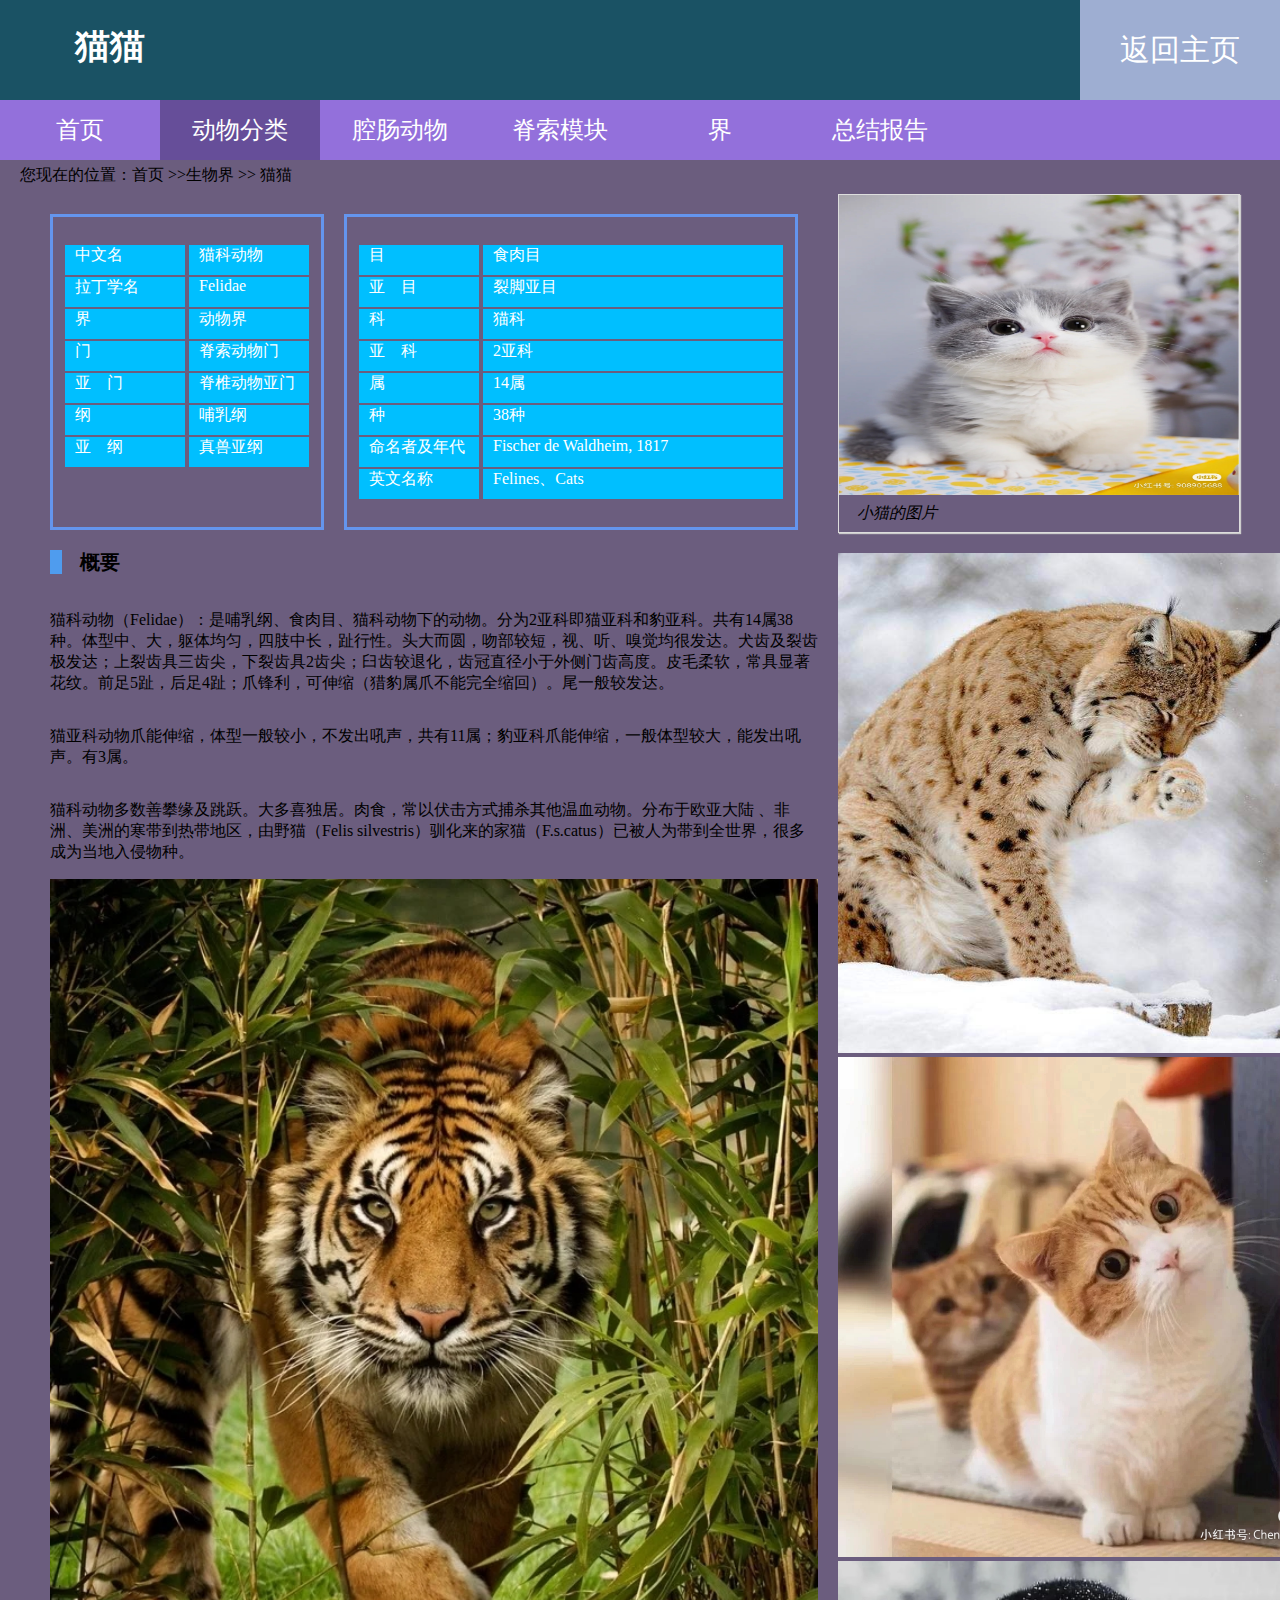
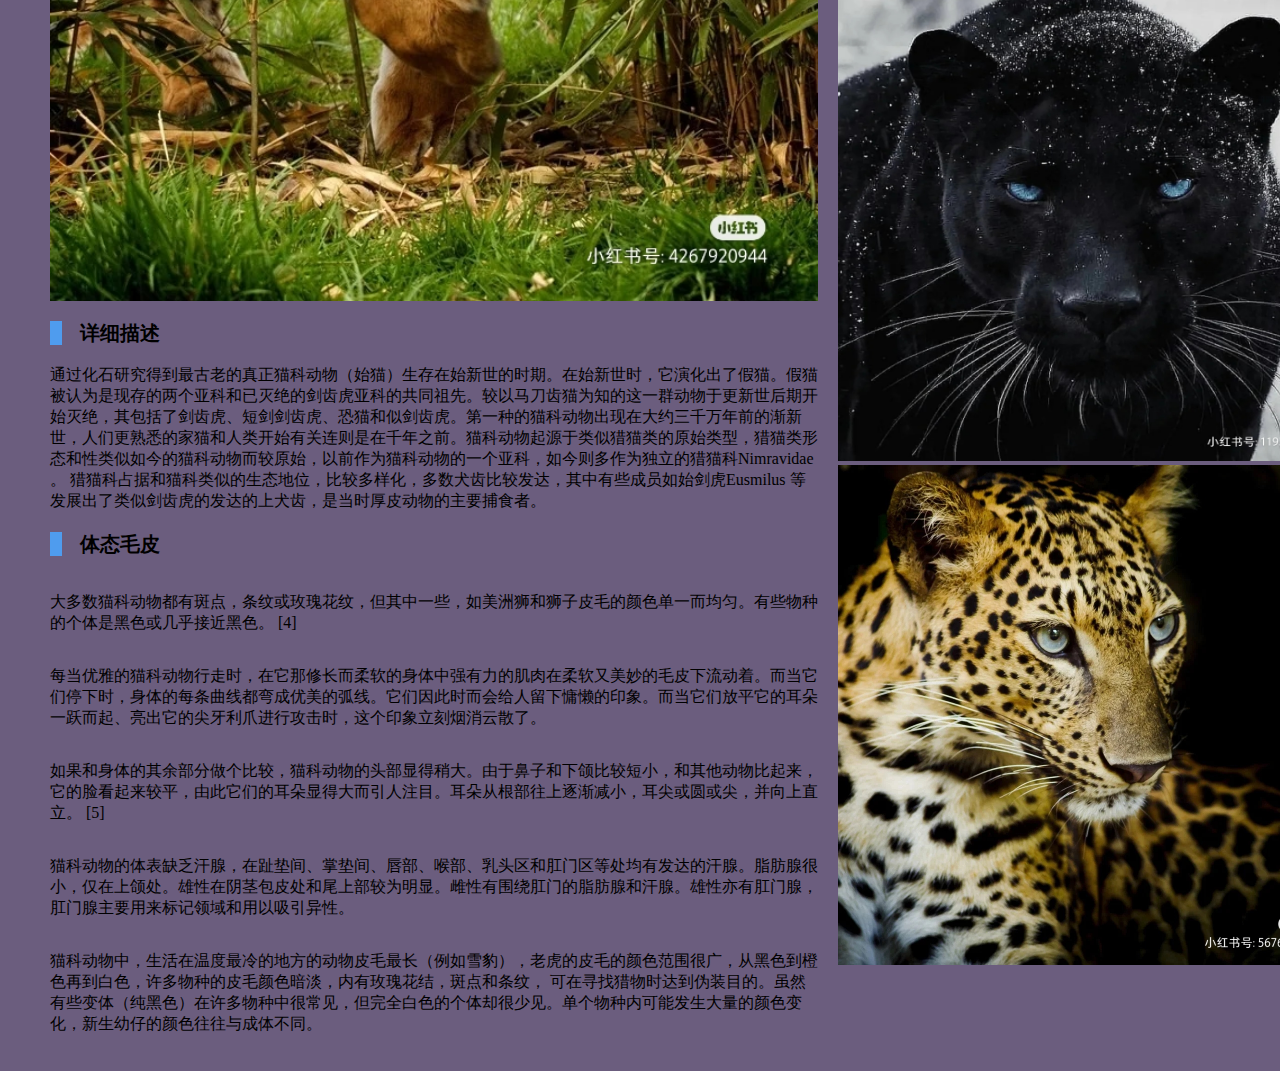
<file: cat.html>
<!DOCTYPE html>
<html lang="en">
<head>
    <meta charset="UTF-8">
    <title>cat</title>
    <link rel="stylesheet" type="text/css" href="css/myButton.css">
    <link rel="stylesheet" type="text/css" href="css/info.css">
    <link rel="stylesheet" type="text/css" href="css/main.css">
    <link rel="stylesheet" type="text/css" href="css/shapes.css">
    <link rel="stylesheet" type="text/css" href="css/layout.css">
    <link rel="stylesheet" type="text/css" href="css/nav.css">
    <link rel="stylesheet" type="text/css" href="css/color.css">
    <link rel="stylesheet" type="text/css" href="css/info-list.css">
    <link rel="stylesheet" type="text/css" href="css/contactUs.css">
    <link rel="stylesheet" type="text/css" href="css/comment.css">
    <link rel="stylesheet" type="text/css" href="css/animation.css">
    <link rel="stylesheet" type="text/css" href="css/square.css">
</head>
<body class="selection-blue">
<header>
    <h1 class="hover-right-btn hover-text-shadow ">猫猫</h1>
   <a class="box box-200-100  float-right hover-rotate hover-shake" href="animals.html" style="background-color:rgb(158, 174, 210);">返回主页</a>

</header>
<nav>
    <div id="nav">
        <ul class="hover-slow">
            <li><a href="index.html">首页</a></li>
            <li><a class="hover-show selected-nav" href="#">动物分类</a>
                <ul>
                    <li><a class="selected-nav" href="cat.html">猫科</a></li>
                </ul>
            </li>

            <li class=""><a  href="gongchang.html">腔肠动物</a></li>
            <li class=""><a  class="" href="jisuo.html">脊索模块</a></li>
            <li class=""><a  class="" href="jie.html">界</a></li>
            <li><a  href="https://blog.csdn.net/m0_66166205/article/details/125472060">总结报告</a></li>
        </ul>
        <div class="" id="currentTime"></div>
    </div>
</nav>
<div style="background-color:#6b5d7e;">
<div class="crumb-nav-container">
    <i class="fa fa-navicon hover-rotate" style="transform: translateY(5px);"></i>

    <section class="crumb-nav hover-right-btn">您现在的位置：<a href="animals.html">首页</a> &gt;&gt;<a href="jie.html">生物界</a> &gt;&gt; <a href="cat.html">猫猫</a>
    </section>
</div>
</div>

<div class="cols">
    <div class="main-content">

        <div class="cols">
            <div class="list-box info-list border no-padding">

                <ul class="hover-shadow-list-pink hover-big-list">
                    <li>中文名</li>
                    <li>拉丁学名</li>
                    <li>界</li>
                    <li>门</li>
                    <li>亚    门</li>
                    <li>纲</li>
                    <li>亚    纲</li>
                </ul>
                <ul  class="hover-shadow-list-pink hover-big-list">

                    <li>
                        猫科动物
                    </li>

                    <li>
                        Felidae
                    </li>
                    <li>
                        动物界
                    </li>
                    <li>
                        脊索动物门
                    </li>
                    <li>
                        脊椎动物亚门
                    </li>
                    <li>
                        哺乳纲
                    </li>
                    <li>
                        真兽亚纲
                    </li>
                </ul>


            </div>

            <div class="list-box info-list border no-padding">

                <ul  class="hover-shadow-list-pink hover-big-list">
                    <li>目</li>
                    <li>亚    目</li>
                    <li>科</li>
                    <li>亚    科</li>
                    <li>属</li>
                    <li>种</li>
                    <li>命名者及年代</li>
                    <li>英文名称</li>
                </ul>
                <ul class="width-300 hover-shadow-list-pink hover-big-list">

                    <li>
                        食肉目
                    </li>
                    <li>
                        裂脚亚目
                    </li>
                    <li>
                        猫科
                    </li>
                    <li>
                        2亚科
                    </li>
                    <li>
                        14属
                    </li>
                    <li>
                        38种
                    </li>
                    <li>
                        Fischer de Waldheim, 1817
                    </li>
                    <li>
                        Felines、Cats
                    </li>
                </ul>
            </div>

        </div>
        <h3 class="para-level-3 hover-right-btn">概要</h3>
        <p>
            猫科动物（Felidae）：是哺乳纲、食肉目、猫科动物下的动物。分为2亚科即猫亚科和豹亚科。共有14属38种。体型中、大，躯体均匀，四肢中长，趾行性。头大而圆，吻部较短，视、听、嗅觉均很发达。犬齿及裂齿极发达；上裂齿具三齿尖，下裂齿具2齿尖；臼齿较退化，齿冠直径小于外侧门齿高度。皮毛柔软，常具显著花纹。前足5趾，后足4趾；爪锋利，可伸缩（猎豹属爪不能完全缩回）。尾一般较发达。 </p>
        <p> 猫亚科动物爪能伸缩，体型一般较小，不发出吼声，共有11属；豹亚科爪能伸缩，一般体型较大，能发出吼声。有3属。 </p>
        <p> 猫科动物多数善攀缘及跳跃。大多喜独居。肉食，常以伏击方式捕杀其他温血动物。分布于欧亚大陆 、非洲、美洲的寒带到热带地区，由野猫（Felis
            silvestris）驯化来的家猫（F.s.catus）已被人为带到全世界，很多成为当地入侵物种。 </p>

        <img  class="hover-big"  src="images/laohu.jpg">
        <h3 class="para-level-3 hover-right-btn">详细描述</h3>
        通过化石研究得到最古老的真正猫科动物（始猫）生存在始新世的时期。在始新世时，它演化出了假猫。假猫被认为是现存的两个亚科和已灭绝的剑齿虎亚科的共同祖先。较以马刀齿猫为知的这一群动物于更新世后期开始灭绝，其包括了剑齿虎、短剑剑齿虎、恐猫和似剑齿虎。第一种的猫科动物出现在大约三千万年前的渐新世，人们更熟悉的家猫和人类开始有关连则是在千年之前。猫科动物起源于类似猎猫类的原始类型，猎猫类形态和性类似如今的猫科动物而较原始，以前作为猫科动物的一个亚科，如今则多作为独立的猎猫科Nimravidae
        。
        猎猫科占据和猫科类似的生态地位，比较多样化，多数犬齿比较发达，其中有些成员如始剑虎Eusmilus 等发展出了类似剑齿虎的发达的上犬齿，是当时厚皮动物的主要捕食者。
        <h3 class="para-level-3 hover-right-btn">体态毛皮</h3>

        <p> 大多数猫科动物都有斑点，条纹或玫瑰花纹，但其中一些，如美洲狮和狮子皮毛的颜色单一而均匀。有些物种的个体是黑色或几乎接近黑色。 [4] </p>
        <p>
            每当优雅的猫科动物行走时，在它那修长而柔软的身体中强有力的肌肉在柔软又美妙的毛皮下流动着。而当它们停下时，身体的每条曲线都弯成优美的弧线。它们因此时而会给人留下慵懒的印象。而当它们放平它的耳朵一跃而起、亮出它的尖牙利爪进行攻击时，这个印象立刻烟消云散了。 </p>
        <p> 如果和身体的其余部分做个比较，猫科动物的头部显得稍大。由于鼻子和下颌比较短小，和其他动物比起来，它的脸看起来较平，由此它们的耳朵显得大而引人注目。耳朵从根部往上逐渐减小，耳尖或圆或尖，并向上直立。 [5] </p>
        <p>
            猫科动物的体表缺乏汗腺，在趾垫间、掌垫间、唇部、喉部、乳头区和肛门区等处均有发达的汗腺。脂肪腺很小，仅在上颌处。雄性在阴茎包皮处和尾上部较为明显。雌性有围绕肛门的脂肪腺和汗腺。雄性亦有肛门腺，肛门腺主要用来标记领域和用以吸引异性。 </p>
        <p> 猫科动物中，生活在温度最冷的地方的动物皮毛最长（例如雪豹），老虎的皮毛的颜色范围很广，从黑色到橙色再到白色，许多物种的皮毛颜色暗淡，内有玫瑰花结，斑点和条纹，
            可在寻找猎物时达到伪装目的。虽然有些变体（纯黑色）在许多物种中很常见，但完全白色的个体却很少见。单个物种内可能发生大量的颜色变化，新生幼仔的颜色往往与成体不同。
         </p>
    </div>

    <div class="">
        <div class="atlas ">
            <a href="https://image.baidu.com/search/index?tn=baiduimage&ps=1&ct=201326592&lm=-1&cl=2&nc=1&ie=utf-8&word=猫科动物"
               title="猫的图片">
                <img class="hover-big"  src="images/xiaomao1.jpg" alt="cat"></a>
            <i class="fa fa-picture-o">&nbsp;小猫的图片</i>
        </div>
        <img class="hover-big" src="images/xuemao.jpeg"style="width:500px ;height:500px">
        <img class="hover-big"  src="images/xiaomao2.jpg" style="width:500px ;height:500px">
        <img class="hover-big"  src="images/黑豹.jpg" style="width:500px ;height:500px">
        <img class="hover-big"  src="images/豹子.jpg" style="width:500px ;height:500px">
    </div>
</div>
<script src="js/button.js" type="text/javascript"></script>
<script src="js/jquery.min.js" type="text/javascript"></script>
<script src="js/strutil.js" type="text/javascript"></script>
<script src="js/putComments.js" type="text/javascript"></script>

</body>
</html>
</file>
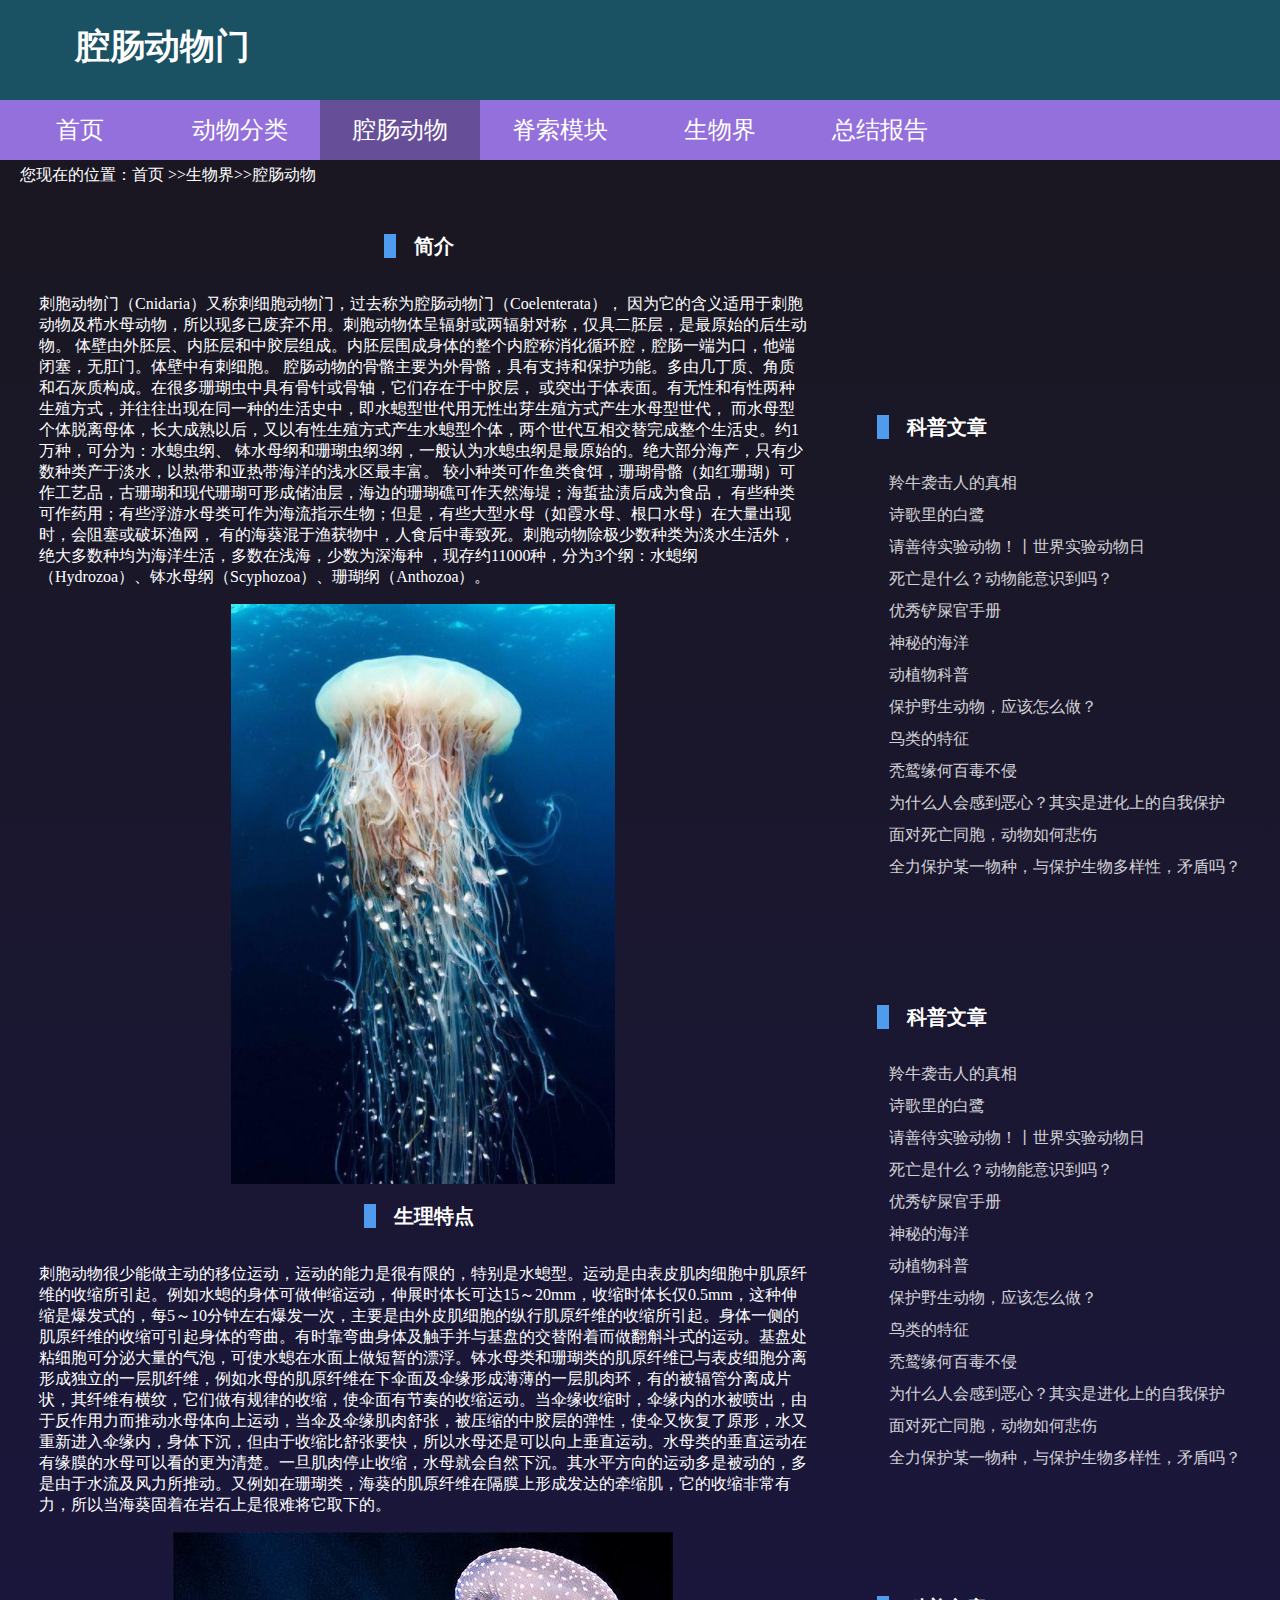
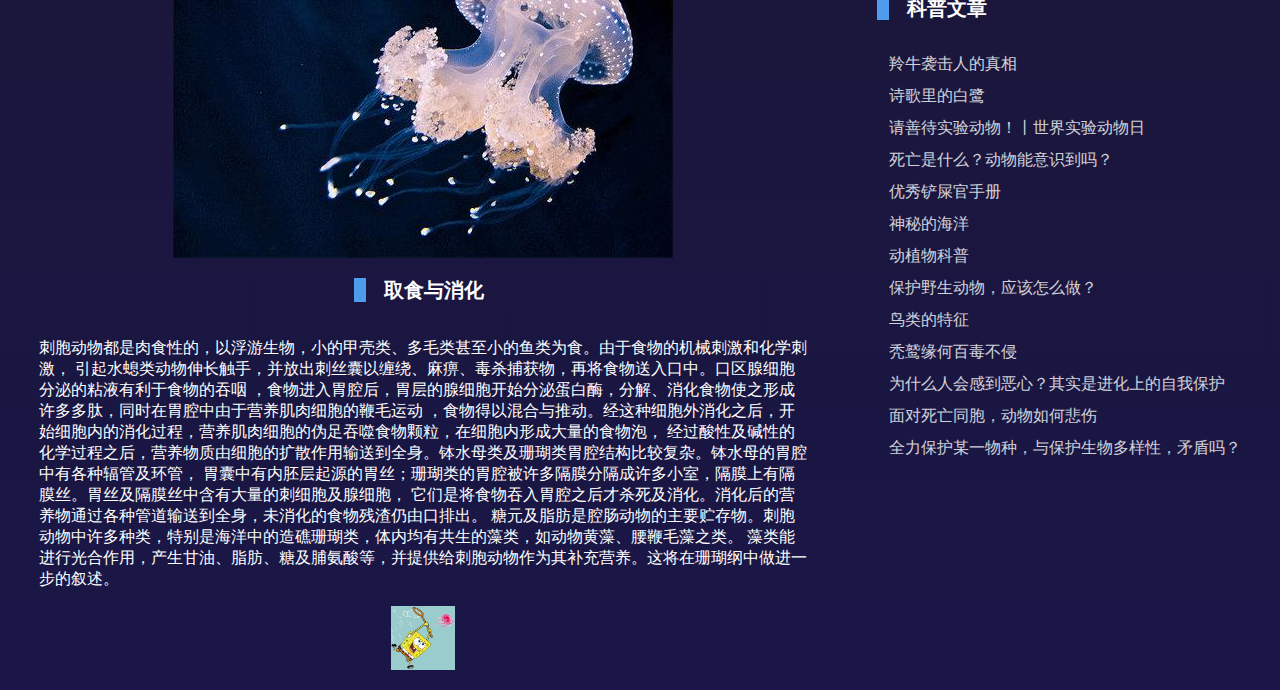
<file: gongchang.html>
<!DOCTYPE html>
<html lang="en">
<head>
    <meta charset="UTF-8">
    <title>腔肠动物门</title>

    <link rel="stylesheet" type="text/css" href="css/myButton.css">
    <link rel="stylesheet" type="text/css" href="css/info.css">
    <link rel="stylesheet" type="text/css" href="css/main.css">
    <link rel="stylesheet" type="text/css" href="css/shapes.css">
    <link rel="stylesheet" type="text/css" href="css/layout.css">
    <link rel="stylesheet" type="text/css" href="css/nav.css">
    <link rel="stylesheet" type="text/css" href="css/color.css">
    <link rel="stylesheet" type="text/css" href="css/animation.css">
    <link rel="stylesheet" type="text/css" href="css/comment.css">
    <link rel="stylesheet" type="text/css" href="css/contactUs.css">

    <link rel="stylesheet" type="text/css" href="css/square.css">

</head>
<body class="selection-blue">
<header>
    <h1 class="hover-right-btn">腔肠动物门</h1>

</header>

<nav>
    <div id="nav">

        <ul class="hover-slow">
            <li><a href="index.html">首页</a></li>
            <li><a class="hover-show" href="#">动物分类</a>

                <ul>
                    <li><a href="cat.html">猫科</a></li>
                </ul>
            </li>

            <li class=""><a class="selected-nav" href="gongchang.html">腔肠动物</a></li>
            <li class=""><a href="jisuo.html">脊索模块</a></li>
            <li class=""><a href="jie.html">生物界</a></li>
            <li><a  href="https://blog.csdn.net/m0_66166205/article/details/125472060">总结报告</a></li>

        </ul>
        <div class="" id="currentTime"></div>
    </div>
</nav>
<div style="background-color:#1a1722;">
    <div class="crumb-nav-container">
        <i class="fa fa-navicon" style="transform: translateY(5px);color: white"></i>

        <section class="crumb-nav crumb-nav-water white hover-right-btn">您现在的位置：<a href="animals.html">首页</a> &gt;&gt;<a
                href="jie.html">生物界</a>&gt;&gt;腔肠动物
        </section>
    </div>
</div>
<div class="cols deep-water">
    <div class="main-content deep-water white" style="margin-right: 50px">
        <h3 class="para-level-3 hover-right-btn">简介</h3>
        <p>刺胞动物门（Cnidaria）又称刺细胞动物门，过去称为腔肠动物门（Coelenterata），
            因为它的含义适用于刺胞动物及栉水母动物，所以现多已废弃不用。刺胞动物体呈辐射或两辐射对称，仅具二胚层，是最原始的后生动物。
            体壁由外胚层、内胚层和中胶层组成。内胚层围成身体的整个内腔称消化循环腔，腔肠一端为口，他端闭塞，无肛门。体壁中有刺细胞。
            腔肠动物的骨骼主要为外骨骼，具有支持和保护功能。多由几丁质、角质和石灰质构成。在很多珊瑚虫中具有骨针或骨轴，它们存在于中胶层，
            或突出于体表面。有无性和有性两种生殖方式，并往往出现在同一种的生活史中，即水螅型世代用无性出芽生殖方式产生水母型世代，
            而水母型个体脱离母体，长大成熟以后，又以有性生殖方式产生水螅型个体，两个世代互相交替完成整个生活史。约1万种，可分为：水螅虫纲、
            钵水母纲和珊瑚虫纲3纲，一般认为水螅虫纲是最原始的。绝大部分海产，只有少数种类产于淡水，以热带和亚热带海洋的浅水区最丰富。
            较小种类可作鱼类食饵，珊瑚骨骼（如红珊瑚）可作工艺品，古珊瑚和现代珊瑚可形成储油层，海边的珊瑚礁可作天然海堤；海蜇盐渍后成为食品，
            有些种类可作药用；有些浮游水母类可作为海流指示生物；但是，有些大型水母（如霞水母、根口水母）在大量出现时，会阻塞或破坏渔网，
            有的海葵混于渔获物中，人食后中毒致死。刺胞动物除极少数种类为淡水生活外，绝大多数种均为海洋生活，多数在浅海，少数为深海种
            ，现存约11000种，分为3个纲：水螅纲（Hydrozoa）、钵水母纲（Scyphozoa）、珊瑚纲（Anthozoa）。</p>
        <div class="cols width-30vw">
            <img class="hover-big hover-big-1-1 width-30vw" src="images/jellyfishBig.jfif" width="30vw">

        </div>
        <h3 class="para-level-3 hover-right-btn">生理特点</h3>
        <p>
            刺胞动物很少能做主动的移位运动，运动的能力是很有限的，特别是水螅型。运动是由表皮肌肉细胞中肌原纤维的收缩所引起。例如水螅的身体可做伸缩运动，伸展时体长可达15～20mm，收缩时体长仅0.5mm，这种伸缩是爆发式的，每5～10分钟左右爆发一次，主要是由外皮肌细胞的纵行肌原纤维的收缩所引起。身体一侧的肌原纤维的收缩可引起身体的弯曲。有时靠弯曲身体及触手并与基盘的交替附着而做翻斛斗式的运动。基盘处粘细胞可分泌大量的气泡，可使水螅在水面上做短暂的漂浮。钵水母类和珊瑚类的肌原纤维已与表皮细胞分离形成独立的一层肌纤维，例如水母的肌原纤维在下伞面及伞缘形成薄薄的一层肌肉环，有的被辐管分离成片状，其纤维有横纹，它们做有规律的收缩，使伞面有节奏的收缩运动。当伞缘收缩时，伞缘内的水被喷出，由于反作用力而推动水母体向上运动，当伞及伞缘肌肉舒张，被压缩的中胶层的弹性，使伞又恢复了原形，水又重新进入伞缘内，身体下沉，但由于收缩比舒张要快，所以水母还是可以向上垂直运动。水母类的垂直运动在有缘膜的水母可以看的更为清楚。一旦肌肉停止收缩，水母就会自然下沉。其水平方向的运动多是被动的，多是由于水流及风力所推动。又例如在珊瑚类，海葵的肌原纤维在隔膜上形成发达的牵缩肌，它的收缩非常有力，所以当海葵固着在岩石上是很难将它取下的。</p>
        <div class="cols">
            <img class="hover-big hover-big-1-1" src="images/jellyfish.jfif">

        </div>
        <h3 class="para-level-3 hover-right-btn">取食与消化</h3>
        <p>
            刺胞动物都是肉食性的，以浮游生物，小的甲壳类、多毛类甚至小的鱼类为食。由于食物的机械刺激和化学刺激，
            引起水螅类动物伸长触手，并放出刺丝囊以缠绕、麻痹、毒杀捕获物，再将食物送入口中。口区腺细胞分泌的粘液有利于食物的吞咽
            ，食物进入胃腔后，胃层的腺细胞开始分泌蛋白酶，分解、消化食物使之形成许多多肽，同时在胃腔中由于营养肌肉细胞的鞭毛运动
            ，食物得以混合与推动。经这种细胞外消化之后，开始细胞内的消化过程，营养肌肉细胞的伪足吞噬食物颗粒，在细胞内形成大量的食物泡，
            经过酸性及碱性的化学过程之后，营养物质由细胞的扩散作用输送到全身。钵水母类及珊瑚类胃腔结构比较复杂。钵水母的胃腔中有各种辐管及环管，
            胃囊中有内胚层起源的胃丝；珊瑚类的胃腔被许多隔膜分隔成许多小室，隔膜上有隔膜丝。胃丝及隔膜丝中含有大量的刺细胞及腺细胞，
            它们是将食物吞入胃腔之后才杀死及消化。消化后的营养物通过各种管道输送到全身，未消化的食物残渣仍由口排出。
            糖元及脂肪是腔肠动物的主要贮存物。刺胞动物中许多种类，特别是海洋中的造礁珊瑚类，体内均有共生的藻类，如动物黄藻、腰鞭毛藻之类。
            藻类能进行光合作用，产生甘油、脂肪、糖及脯氨酸等，并提供给刺胞动物作为其补充营养。这将在珊瑚纲中做进一步的叙述。</p>

        <div class="catch-jelly"><img class="hover-big" src="images/jellyfishCatch.png" alt=""></div>
    </div>
    <div class="col blank-right">

        <div class="move-jelly height-30vw" >
            <img class="heart-jump-no-border" src="images/jellyfishFlash.png" alt="">
        </div>

        <div class=" blank-right">
            <h2 class="para-level-3 para-level-3-no-bg  hover-right-btn white">科普文章</h2>
            <ul  class="list-box-opacity article-list-opacity hover-shadow hover-shadow-list hover-big-list
justify-by-in write">
                <li class="hover-shadow"><a class=""
                                            href="http://www.ioz.cas.cn/kxcb/kpwz/201805/t20180518_5013074.html">羚牛袭击人的真相
                </a></li>
                <li><a href="http://www.ioz.cas.cn/kxcb/kpwz/201805/t20180507_5006939.html">诗歌里的白鹭</a></li>
                <li><a href="http://www.ioz.cas.cn/kxcb/kpwz/201804/t20180424_5001273.html">请善待实验动物！丨世界实验动物日</a>
                </li>
                <li><a href="http://www.ioz.cas.cn/kxcb/kpwz/201804/t20180413_4996253.html">死亡是什么？动物能意识到吗？</a></li>
                <li><a>优秀铲屎官手册</a></li>
                <li>神秘的海洋</li>
                <li>动植物科普</li>
                <li>保护野生动物，应该怎么做？</li>
                <li>鸟类的特征</li>
                <li>秃鹫缘何百毒不侵</li>
                <li> 为什么人会感到恶心？其实是进化上的自我保护</li>
                <li> 面对死亡同胞，动物如何悲伤</li>
                <li> 全力保护某一物种，与保护生物多样性，矛盾吗？</li>
            </ul>

            <h2 class="para-level-3 para-level-3-no-bg  hover-right-btn white margin-top-100" >科普文章</h2>
            <ul  class="list-box-opacity article-list-opacity hover-shadow hover-shadow-list hover-big-list
justify-by-in write">
                <li class="hover-shadow"><a class=""
                                            href="http://www.ioz.cas.cn/kxcb/kpwz/201805/t20180518_5013074.html">羚牛袭击人的真相
                </a></li>
                <li><a href="http://www.ioz.cas.cn/kxcb/kpwz/201805/t20180507_5006939.html">诗歌里的白鹭</a></li>
                <li><a href="http://www.ioz.cas.cn/kxcb/kpwz/201804/t20180424_5001273.html">请善待实验动物！丨世界实验动物日</a>
                </li>
                <li><a href="http://www.ioz.cas.cn/kxcb/kpwz/201804/t20180413_4996253.html">死亡是什么？动物能意识到吗？</a></li>
                <li><a>优秀铲屎官手册</a></li>
                <li>神秘的海洋</li>
                <li>动植物科普</li>
                <li>保护野生动物，应该怎么做？</li>
                <li>鸟类的特征</li>
                <li>秃鹫缘何百毒不侵</li>
                <li> 为什么人会感到恶心？其实是进化上的自我保护</li>
                <li> 面对死亡同胞，动物如何悲伤</li>
                <li> 全力保护某一物种，与保护生物多样性，矛盾吗？</li>


            </ul>
            <h2 class="para-level-3 para-level-3-no-bg  hover-right-btn white margin-top-100">科普文章</h2>
            <ul  class="list-box-opacity article-list-opacity hover-shadow hover-shadow-list hover-big-list
justify-by-in write"
               >
                <li class="hover-shadow"><a class=""
                                            href="http://www.ioz.cas.cn/kxcb/kpwz/201805/t20180518_5013074.html">羚牛袭击人的真相
                </a></li>
                <li><a href="http://www.ioz.cas.cn/kxcb/kpwz/201805/t20180507_5006939.html">诗歌里的白鹭</a></li>
                <li><a href="http://www.ioz.cas.cn/kxcb/kpwz/201804/t20180424_5001273.html">请善待实验动物！丨世界实验动物日</a>
                </li>
                <li><a href="http://www.ioz.cas.cn/kxcb/kpwz/201804/t20180413_4996253.html">死亡是什么？动物能意识到吗？</a></li>
                <li><a>优秀铲屎官手册</a></li>
                <li>神秘的海洋</li>
                <li>动植物科普</li>
                <li>保护野生动物，应该怎么做？</li>
                <li>鸟类的特征</li>
                <li>秃鹫缘何百毒不侵</li>
                <li> 为什么人会感到恶心？其实是进化上的自我保护</li>
                <li> 面对死亡同胞，动物如何悲伤</li>
                <li> 全力保护某一物种，与保护生物多样性，矛盾吗？</li>

            </ul>
        </div>
    </div>
</div>


<script src="js/button.js" type="text/javascript"></script>
<script src="js/jquery.min.js" type="text/javascript"></script>
<script src="js/strutil.js" type="text/javascript"></script>
<script src="js/putComments.js" type="text/javascript"></script>

</body>
</html>
</file>
<file: css/myButton.css>
button {
    padding: 0;
    font: inherit;
    color: inherit;
    cursor: pointer;
    background: none;
    border: none;
    outline: none;
    -webkit-appearance: none;
    -moz-appearance: none;
    appearance: none
}


.Button {
    display: inline-block;
    padding: 0 16px;
    font-size: 14px;
    line-height: 32px;
    text-align: center;
    cursor: pointer;
    background: none;
    border: 1px solid;
    border-radius: 3px;
}


.Button--blue {
    color: #2a4054;
    border-color: #2a4054
}



.SearchBar-askButton {
    -webkit-box-sizing: border-box;
    box-sizing: border-box;
    -ms-flex-negative: 0;
    flex-shrink: 0;
    z-index: 103;
    padding: 0 14px;
    margin-left: 16px;
    -webkit-transition: opacity .3s ease, -webkit-transform .3s ease;
    transition: opacity .3s ease, -webkit-transform .3s ease;
    transition: opacity .3s ease, transform .3s ease;
    transition: opacity .3s ease, transform .3s ease, -webkit-transform .3s ease;
    line-height: 30px
}


.Button--primary.Button--blue {
    color: #fff;
    background-color: #2a4054
}


.Button--primary.Button--blue:hover {
    border-color: #2a4054;
    background-color: #2a4054
}

.square-button{
    width: 200px;
    height: 100px;
    background-color: mediumvioletred;
    color: white;
    font-size: 30px;
    font-family: "Microsoft JhengHei", serif;
    border:none;
}



.ant-btn-red {
    color: #fff;
    background-color: #FF5A44;
    border-color: #FF5A44;
    text-shadow: 0 -1px 0 rgba(0, 0, 0, 0.12);
    -webkit-box-shadow: 0 2px 0 rgba(0, 0, 0, 0.045);
    box-shadow: 0 2px 0 rgba(0, 0, 0, 0.045);
    margin: 30px 20px 10px 20px;
}

.button{
    cursor: pointer;
}
</file>
<file: css/info.css>
.items-container {
    display: flex;
    flex-direction: column;
}
/*cat页面*/
.main-content {
    display: flex;
    flex-direction: column;
    width: 60vw;
    margin-left: 30px;
    background-color: #6b5d7e;
    padding: 20px;
}

.main-content-articles {
    width: 90vw;
}

.main-content-width-1200px{
    width: 1200px;
}

.main-content-width-1500px{
    width: 1500px;
}

/*图像展示*/
.atlas {
    display: flex;
    flex-direction: column;
    border: solid 1px #DDD;
    margin-bottom: 20px;
    box-shadow: 1px 1px 1px #ccc;
    width: 400px;
}

/*段落标题*/
.para-level-3 {
    border-left: 12px solid #4F9CEE;
    padding: 0 8px 0 18px;

    display: block;
    font-size: 20px;
    line-height: 24px;
    font-family: Microsoft YaHei, serif;
}
.para-level-3-no-bg{
    background: none;
}
.atlas img {
    width: 400px;
    height: 300px;
    margin: 0 auto;
    display: block;
}

.atlas i {
    padding: 8px 5px 8px 14px;
}

/*首页上背景*/
 .cols {
    display: flex;
    flex-direction: row;
   background-color: #6b5d7e;
} 

.blank {
    width: 100px;
    background-color: rgb(11, 3, 62);
}

.blank-left {

}

.blank.blank-right {
    width: 410px;
}
.blank-right{
    width: 30vw;
}

.bg-right{
    background-image: url(../images/miku_right_col.jpg);
    background-repeat: repeat;
}

.img-blank{
    width: 400px;
}
</file>
<file: css/main.css>
* {
    font-family: 微软雅黑, serif;
}

body {
    margin: 0;
}

header {
    height: 100px;
    background-color: rgb(26, 82, 100);
    margin: 0 auto;
    position: relative;
}

.header {
    height: 100px;

    background-color: rgb(39, 62, 70);
    margin: 0 auto;
    position: relative;
}

.header h1 {
    color: white;
    font-family: "黑体", serif;
    font-size: 35px;
    position: absolute;
    padding-left: 75px;
}


header h1 {
    color: white;
    font-family: "黑体", serif;
    font-size: 35px;
    position: absolute;
    padding-left: 75px;
}


#content-wrapper {
    width: 1260px;
    height: 3384px;

    margin: 0 auto;

}

main {
    float: left;
    width: 820px;
    height: 3384px;
    background-color: rgb(62, 46, 79);
    margin: 0;

}

aside {
    float: right;
    width: 410px;
    height: 3384px;
    background-color: yellow;
    margin: 0;

}

footer {
    width: 100%;
    height: 160px;
    background-color: black;
}

.main-content-zoo {
    display: flex;
    flex-direction: row;
}

a.box {
    text-decoration: none;
    vertical-align: middle;
    display: block;
    line-height: 100px;
    text-align: center;
}

.list-box {
    margin-right: 20px;
    padding: 0;
    text-indent: 10px;
}
.list-box-no-bottom-margin{
    margin-block-end:0;
}

.list-box-opacity{
    padding: 0;
    text-indent: 10px;
}
.list-box li {
    width: 270px;
    height: 30px;
    color: white;
    background-color: rgb(36, 77, 91);
    margin: 2px;
    text-decoration: none;
    list-style: none;
}

.list-box-opacity li {
    width: 270px;
    height: 30px;
    color: white;
    opacity: 0;
    margin: 2px;
    text-decoration: none;
    list-style: none;
}


.list-box-opacity a {
    color: white;
    text-decoration: none;
    text-indent: 20px;
}

.list-box a {
    color: white;
    text-decoration: none;
    text-indent: 20px;
}
.article-list li{
    width: 400px;
    background-color: rgb(154, 60, 137);
}

.article-list-opacity li{
    width: 400px;
    opacity: 0.8;
}
</file>
<file: css/shapes.css>
.broke-wall {
    width: 100px;
    height: 300px;
    margin: 10px 20px 30px 40px;
    border-style: dashed;
    border-width: 50px 60px 70px;
    padding: 80px 90px;
    box-sizing: content-box;
}

.broke-wall-crosswise {
    width: 500px;
    height: 300px;
    margin: 10px 20px 30px 40px;
    border-style: dashed;
    border-width: 50px 60px 70px;
    padding: 80px 90px;
    box-sizing: border-box;
}

.circle {
    width: 100px;
    height: 100px;
    border-radius: 50%;
    background-color: blueviolet;
}

.box-100-50 {
    width: 100px;
    height: 50px;
    font-size: 20px;
    cursor: pointer;
    outline: none;
}

.box-100-50:active {
    border: #0f9d58 solid 1px;
}


.box {
    background-color: purple;
    color: white;
    font-size: 30px;
    margin: 0;
    border-width: 0;
}

.vote-btn{
    width: 50px;
    height: 30px;
    background-color: rebeccapurple;
    color: white;
}

.justify-by-in{
    display:inline-block;width: auto;
}

.box-50-30{
    width: 50px;
    height: 30px;
}
.box-100 {

    width: 100px;
    height: 100px;
}

.box-200-100 {
    width: 200px;
    height: 100px;
}

.box-20vw {
    width:20vw  ;
    height: 10vw ;
}

.box-5vw {
    width:5vw  ;
    height: 3vw ;
}


.box-purple {
    background-color: purple;
}

.box-blue {
    background-color: cornflowerblue;
}

.box-green {
    background-color: greenyellow;
}


.heart {
    transform: rotate(45deg);
    margin: 300px;
    height: 100px;
}
.heart  .disc1 {
    width: 100px;
    height: 100px;
    border: 1px solid red;
    background-color: red;
    margin: 300px 0px 0px 300px;
    border-radius: 100%;
    float: left;
}

.heart  .disc2 {
    width: 100px;
    height: 100px;
    border: 1px solid red;
    background-color: red;
    margin: 250px 0px 0px 0px;
    border-radius: 100%;
    float: left;
    position: relative;
    right: 50px;
}

.heart  .square {
    width: 100px;
    height: 100px;
    border: 1px solid red;
    background-color: red;
    margin: 300px 0px 0px 0px;
    float: left;
    position: relative;
    right: 152px;
}

.box-10vw {
    width: 10vw;
    height: 5vw;
}

.box-1vw {
    width: 1vw;
    height: .5vw;
    font-size: .5vw;
}

.box-3vw {
    width: 3vw;
    height: 1vw;
    font-size: .5vw;
}

.box-5vw {
    width: 5vw;
    height: 2vw;
    font-size: 1vw;
}
</file>
<file: css/layout.css>
.col {
    display: flex;
    flex-direction: column;
    flex-shrink: 0;
    flex-grow: 0;
}

.col-have-shrink{
    display: flex;
    flex-direction: column;
}
.display img {
    flex-shrink: 0;
    flex-grow: 0;
    max-width: 600px;
}


.row {
    display: flex;
    flex-direction: row;
}

.row-space {
    display: flex;
    flex-direction: row;
    justify-content: space-between;
}

.margin-top-30{
    margin-top:30px;
}


.margin-top-100{
    margin-top:100px;
}


.cover-img {
    background-size: cover;
    height: 100%;

    width: 100%;
}

.box-right {
    float: right;
    margin: 0;
    color: white;
    text-indent: 10px;
}

.box-right h3 {

    margin: 0;
}


html, body {
    height: 100%
}

.outer-wrap {
    height: 100%;
    position: relative;
}

.first-row {
    margin-top: 100px;
}

.float-right {
    float: right;
}

.login-panel {
    width: 500px;
    height: 400px;
    position: absolute;
    top: 50%;
    left: 50%;
    margin-top: -150px;
    margin-left: -200px;
}

.col-layout {
    display: flex;
    flex-direction: column;
    text-align: center;
    justify-content: center;
    justify-items: center;
    place-items: center;

}

.vertical-text {
    width: 40px;
    margin: 0 auto;
    line-height: 44px;
    font-size: 40px;
}

.vertical-text-writing-mode {
    writing-mode: vertical-lr;
    text-align: center;
    height: 500px;
}

.vertical-text-top-method {
    position: relative;
    top: 50%;
    transform: translateY(-50%);
}

.middle-layout {
    top: .5em;
    text-align: center;
    display: table-cell;
    vertical-align: middle;
    align-items: center;
    justify-content: center;
}

.middle-layout-parent {
    display: table;
    width: 500px;
    height: 500px;
    text-align: center;
}

.middle-layout-son {
    display: table-cell;
    height: 100%;
    vertical-align: middle;
}

#gotop {
    width: 40px;
    height: 40px;
    position: fixed;
    right: 10px;
    bottom: 10px;
    border-radius: 50%;
}

.center-block {
    margin: 0 auto;
    width: 8rem;
    padding: 1rem;
    color: #fff;
    background: #000;
}

.float-left {
    float: left;
}

.copyright {
    display: flex;
}


.copyright {
    height: 90px;
    display: none;
    flex-flow: column;
    justify-content: center;
    align-items: center;
    font-size: 1.1rem;
}

@media screen and (min-width: 640px) {
    .copyright {
        display: flex;
    }
}

.copyright div, .copyright address {
    display: flex;
    align-items: center;
    justify-content: center;
}

.copyright a {
    text-decoration: none;
    color: hsl(0, 0%, 0%);
    font-size: 1.1rem;
    margin: 0 0.5rem;
}

.copyright a:hover {
    text-decoration: none;
    color: mediumpurple;
}

.grid {
    display: grid;
    grid-template-columns: 500px 500px 500px;
    grid-template-rows: 300px 300px 300px;
    grid-auto-flow: row dense;
    grid-row-gap: 20px;
    grid-column-gap: 50px;
    text-align: center;
    top: 0;
    right: 0;
    bottom: 0;
    left: 0;
    margin: 0px;
}

.grid-four{

    display: grid;
    grid-template-columns: 30vw 30vw;
    grid-template-rows: 30vw  30vw ;
    grid-row-gap: 3vw;
    grid-column-gap: 3vw;
    text-align: center;
    background-color: #6b5d7e;
}

.grid-four-12vw{
    display: grid;
    grid-template-columns:12vw 12vw;
    grid-template-rows: 12vw 12vw;
    grid-column-gap: 3vw;
    text-align: center;
}

.grid-four-item{
    width: 30vw;
}
.grid-four-item img{
    width: 30vw;
}

.margin-left-10vw{
    margin-left: 10vw;
}


.grid .item {
    font-size: 4em;
    text-align: center;
    border: 3px solid rgb(11, 123, 235);
    display: flex;
    align-items: center;
    justify-content: center;
    background-size: 100%, 100%;
}

.center-father {
    display: flex;
    align-items: center;
    justify-content: center;
}


.center-son {
    display: flex;

}

.item img {
    width: 200px;
    height: 100px;
}

.item-1 {
    grid-column-start: 1;
    grid-column-end: 3;
    grid-row-start: 1;
    grid-row-end: 3;
    background-image: url(../images/ow.jpg);
    background-repeat: no-repeat;
    background-size: 100%, 100%;
}


.multi-column {
    column-count: 5;
    column-gap: 25px;
    column-rule: 5px solid rebeccapurple;
}

.multi-column-3{
    column-count: 3;
}

.multi-column p {
    margin-top: 10px;
}

.multi-column-top0 p{
    margin-top: 0;
}

.multi-column-top0{
    margin-top: 0;
}

.item-2 {
    background:url(../images/duck.jpg) 10% 30%;
}

.item-3 {
    background:url(../images/giraffe.jpg) 10% 50%;
}

.item-4 {
    background-color: #0376c2;
    grid-row-start: 2;
    grid-row-end: 4;
    background-image: url(../images/panda.jpg);

}

.item-5 {
    background:url(../images/pig.jpg) 10% 40%;

}


.block {
    display: block;
}

.width-90vw{
    width: 90vw;
}
.width-content{
    width: content-box;
    height: content-box;
}
.height-90vw{
    height: 90vw;
}

.height-50vw{
    height: 50vw;
}

.height-30vw{
    height: 30vw;
}

.width-100vw{
    width: 100vw;
}


.img-container{
    width: 120px;
    height: 300px;
    display: block;
}

.width-30vw{
    width: 30vw;
}
.width-20vw{
    width: 20vw;
}


.middle-layout-pa{
    align-items: center;justify-content: center;
}
</file>
<file: css/nav.css>
#nav {
    /*width: 1260px;*/
    height: 60px;
    margin: 0 auto;

    list-style-type: none;
    width: 100%;
    display: flex;
    /*background-color: beige;*/
    background-color: mediumpurple;
    /*background-image: url("../images/navbg.jpg");*/
    /*background-image: url("../images/falltree.jpg");*/
    /*margin: 0;*/
}

.nav {
    width: 100%;
    height: 100px;
    background-color: blueviolet;
    position: sticky;
    top: 0;
    z-index: 999;
}

/*@media screen and (max-width: 640px) {*/
/*    #nav {*/
/*        height: 120px*/
/*    }*/
/*}*/
/*@media screen and (max-width: 1120px) {*/
/*    #nav {*/
/*        height: 180px*/
/*    }*/
/*}*/

#nav * {
    margin: 0;
    padding: 0;
}

#nav > ul {
    padding: 0;
    float: left;
    list-style-type: none;
    margin: 0;

}

.ul-no-dot{
    list-style-type: none;
}

#nav li {
    width: 160px;
    height: 60px;
    float: left;
    position: relative;
    margin: 0;
    padding: 0;
    transition: all 1s;
}


#nav ul a {
    display: block;
    width: 160px;
    height: 60px;
    font-family: 微软雅黑, serif;
    font-size: 24px;
    color: white;
    text-align: center;
    line-height: 60px;
    text-decoration: none;
    padding: 0;
    margin: 0;
}

#nav a:hover {
    background-color: rgba(0, 0, 0, 0.3);
}

#nav li ul {
    position: absolute;
    top: 60px;
    left: 0;
    z-index: 999;
    width: 160px;
    height: 180px;
    background-color: rgb(100, 79, 142);
    display: none;
    list-style-type: none;
    margin: 0;

}

@keyframes show-list{
    from{

        display: none;
    }
    to {
        display: block;
    }
}
#nav li:hover ul {
    transition:1s;
    display: block;
    animation: show-list 1s;
}

.crumb-nav {
    font-size: 1rem;
    line-height: 30px;
}
.crumb-nav-container{
    height: 30px;
    text-indent: 20px;
    display: inline-flex;
}


.crumb-nav a {
    text-decoration: none;
    font-size: 1em;
    color: black;
}

.crumb-nav a:hover {
     color: rgb(128, 55, 18);
 }

.crumb-nav-water a:hover {
    color: cornflowerblue;
}
.selected-nav{
    background-color:  rgba(0, 0, 0, 0.3);
}
</file>
<file: css/color.css>
.purple {
    background-color: rebeccapurple;
}

.bg-whitesmoke {
    background-color: whitesmoke;
}

.rainbow {
    background: linear-gradient(red, orange, yellow, greenyellow, green, aqua, blue, mediumpurple);
}


.selection-blue ::selection {
    color: #FFFFFF;
    background-color: deepskyblue;
    text-shadow: none;
}

@keyframes rainbow {
    from {
        background-position: 0 0;
    }
    to {
        background-position: 2000px 0;
    }
}
.bg-rainbow ::selection {
    background: linear-gradient(red, orange, yellow, greenyellow, green, aqua, blue, mediumpurple);
    color: transparent;
    animation: rainbow 10s linear infinite;
}

body ::-moz-selection {
    color: #FFFFFF;
    background-color: #E84893;
    text-shadow: none;
}

.deep-water {
    margin: 0;
    align-items: center;
    justify-content: center;
    background: linear-gradient(#1a1722, #1a1648);

}

.white {
    color: white;
}

.white a {
    color: white;
}
</file>
<file: css/info-list.css>
.info-list{

    display: flex;
    flex-direction: row;
}

.info-list li{
    list-style: none;
    width: 120px;
}


.list-box {
    margin-right: 20px;
    padding: 0;
    text-indent: 10px;
}


.list-box li{
    height: 30px;
    color: white;
    background-color: deepskyblue;
    margin: 2px;
    text-decoration: none;
    list-style:none;
}

.list-box a{
    color: white;
    text-decoration: none;
    text-indent: 20px;
}

.width-200 li{
    width: 200px;
}

.width-300 li{
    width: 300px;
}

.long-ul{
    width: 500px;
}
</file>
<file: css/contactUs.css>
.blue-legend {
    font-size: 20px;
    padding: 5px 20px;
    background-color: deepskyblue;
    color: white;
}

.grey-label{
    font-size: 14px;
    line-height: 24px;
    padding: 5px;
    color: #808080;
}
.contacts {
    width: 500px;
    height: auto;
    border: 1px solid purple;
    border-radius: 5px;
    margin: 0 auto;
    padding: 40px;
}

.details {
    text-indent: 2rem;
}

.contact-form {
    border: 1px solid rebeccapurple;
    padding: 15px;
    border-radius: 10px;
}

.form-subtitle {
    font-size: 20px;
}


.form-row {
    padding: 3px;
}

.form-row-button {
    width: 350px;
    margin: 30px 30px 10px 30px;
    text-align: center;
}
.description{
    float: left;
    width: 90px;
    font-size: 1.2em;
    color: grey;
}

.form-row-button input {
    width: 60px;
    margin: 0 auto;
}


.btn-blue-back-white-font {
    height: 62px;
    float: left;
    font: 500 11px/13px "Raleway", "Helvetica Neue", Helvetica, Arial, sans-serif;
    padding-left: 61px;
    padding-right: 0;
    width: 180px;
    text-align: left;
    margin: 0 10px 20px;
    position: relative;
    -moz-box-sizing: border-box;
    -webkit-box-sizing: border-box;
    box-sizing: border-box;
}


.fieldset {
    width: 450px;
    margin: 0 auto;
}


.edge-glow:focus{
    border-color: #66afe9;
    outline: 0;
    -webkit-box-shadow: inset 0 1px 1px rgba(0, 0, 0, .075), 0 0 8px rgba(102, 175, 233, .6);
    box-shadow: inset 0 1px 1px rgba(0, 0, 0, .075), 0 0 8px rgba(102, 175, 233, .6)
}

.textarea{

    border-radius: 5px;
    background-color: rgba(241, 241, 241, .98);
    width: 355px;
    height: 100px;
    padding: 10px;
    resize: none;

}

.bottom-button{
    font-size: 1em;
}


.contact-input {
    outline-style: none;
    border: 1px solid #ccc;
    border-radius: 3px;
    padding: 7px 7px;
    width: 200px;
    font-weight: 700;
    font-family:微软雅黑, serif;
}

.comment-box{
    width:50vw;
    height:30vw;
    margin-top: 2vw;
}

.comment-to-comment{
    width:40vw;
    height:content-box;
}

.active-extend{
    height: 10vw;
}

.active-extend:active{
    height: 30vw;
}


.focus-extend{
    height: 5vw;
}

.focus-extend:focus{
    height: 30vw;
}
</file>
<file: css/comment.css>
.comment-btn{
    margin-top: 1vw;
    margin-left: 1vw;
}

.comment-to-comment-btn{
    margin-top: 1vw;
    margin-left: 1vw;
    width: 3vw;
    height: 3vw;
}

.people-comment{
    margin-top: 1vw;
    width: 50vw;
    height: content-box;
}

.comment-to-comment-field{
    width: 40vw;
    display: none;
}
.box-margin{
    margin-top: 1vw;
}

.comment-list li{
    margin: 2px;
    text-decoration: none;
    list-style:none;
}
</file>
<file: css/animation.css>
.transition-250ms {
    transition: all 250ms ease;
}


.heart-jump {
    border: 3px solid cadetblue;
    width: 70px;
    height: 70px;
    border-radius: 50%;
    margin: 100px auto;
    animation: heart-jump 1s;
    animation-iteration-count: infinite;
    animation-direction: alternate;
}

@keyframes heart-fall {
    from {
        transform: translateY(0px);
    }
    to {
        transform: translateY(100px);
    }

}

.heart-fall {
    animation: heart-fall 1s;
}

.heart-jump-no-border {
    animation: heart-jump-no-border 1s;
    animation-iteration-count: infinite;
    animation-direction: alternate;
}

.heart-jump:hover {
    animation: heart-jump .5s;
    animation-iteration-count: infinite;
    animation-direction: alternate;
}

.heart-jump-no-border:hover {
    animation: heart-jump-no-border .5s;
    animation-iteration-count: infinite;
    animation-direction: alternate;
}


@keyframes heart-jump {
    from {
        width: 70px;
        height: 70px;
        border: 3px solid cadetblue;
    }
    to {
        width: 100px;
        height: 100px;
        border: 7px solid cadetblue;

    }

}

@keyframes heart-jump-no-border {
    from {
        width: 20vw;
        height: 20vw;
    }
    to {
        width: 30vw;
        height: 30vw;
    }

}

@keyframes change-img {
    from {
        display: none;
    }
    to {
        display: block;
    }

}

@keyframes hide-img {
    from {
        display: block;
    }
    to {
        display: none;
    }
}

@keyframes move-up {
    from {
        transform: translateY(80vh);
    }
    to {
        transform: translateY(-80vh);
    }
}

@keyframes move-up-40vh {
    from {
        transform: translateY(40vh);
    }
    to {
        transform: translateY(-40vh);
    }
}

@keyframes move-jelly {
    from {
        transform: translateY(-400px);
    }
    to {
        transform: translateY(0px);
    }
}

.move-jelly {
    animation: move-jelly 10s infinite backwards;
    animation-direction: alternate;
    display: none;
}


.move-up {
    animation: move-up 10s infinite backwards;
    animation-direction: alternate;
    display: none;
}

.move-up-40vh {
    animation: move-up-40vh 10s infinite backwards;
    animation-direction: alternate;
    display: none;
}

@media screen and (min-width: 1300px) {
    .move-up {
        display: block;
    }
}


@media screen and (min-width: 1300px) {
    .move-jelly {
        display: block;
    }
}

@keyframes move-right {
    from {
        transform: translateX(-30vw);
    }
    to {
        transform: translateX(30vw);
    }
}

@keyframes move-right-btn {
    from {
        transform: translateX(0vw);
    }
    to {
        transform: translateX(2vw);
    }
}

.catch-jelly {
    width: 5vw;
    height: 5vw;
    animation: move-right 10s infinite;
    animation-direction: alternate;
    transform: rotateY(180deg);
}

.catch-jelly img {
    width: 5vw;
    height: 5vw;
}

.catch-jelly:hover {
    transform: rotate(360deg);
}


.hover-right-long {
    transition: transform 1s;
}

.hover-right-long:hover {

    transform: translateX(70px) translateY(20px);
}

.hover-rotate {
    transition: 1s;
}


.hover-rotate:hover {
    transform: rotate(360deg);
}

.hover-big {
    transition: transform 1s;
}


.hover-big-list li {
    transition: transform 1.6s;
}

.hover-big:hover {
    transform: scale(1.2);
}

.hover-big-1-1:hover {
    transform: scale(1.1);
}


.hover-big-list li:hover {
    transform: scale(1.2);
}


.hover-show {
    transition: all 1s;
}

.hover-show:hover ul {
    display: block;
}

.hover-slow {
    transition: all 1s;
}

.hover-slow li {
    transition: all 1s;
}

.hover-slow a {
    transition: all 1s;
}

@keyframes shake {
    from {
        transform: rotate(15deg);
    }
    to {
        transform: rotate(-15deg);
    }
}

@keyframes change-circle {
    from {
    }
    to {
        border-radius: 50%;
    }
}


.hover-border:hover {
    border: gold 3px;
}

.hover-shake:hover {
    animation: shake .3s infinite;
    animation-direction: alternate;
}

.hover-circle:hover {
    animation: change-circle 1s forwards;
}

.hover-right-btn:hover {
    animation: move-right-btn 1s forwards;
}

.move-up-picture ul {
    padding: 0;
    margin-top: 1rem;
}

.hover-shadow:hover {
    box-shadow: 0 0 10px mediumpurple;
}

.hover-shadow-list li:hover {
    box-shadow: 0 0 10px cornflowerblue;
}

.hover-shadow-list-green li:hover {
    box-shadow: 0 0 10px greenyellow;
}

.hover-shadow-list-pink li:hover {
    box-shadow: 0 0 10px pink;
}

.hover-text-shadow:hover {
    text-shadow: 5px 5px 20px hotpink;
}


.move-up-picture li:before {
    content: counter(listxh);
    background: deepskyblue;
    padding: 2px 5px;
    color: hsl(0, 0%, 100%);
    margin-right: 5px;
    vertical-align: top;
    float: left;
}

.move-up-picture li {
    counter-increment: listxh;
    overflow: hidden;
    white-space: nowrap;
    text-overflow: ellipsis;
    margin-top: 8px;
    transition: text-shadow 1s linear;
    border-bottom: hsl(0, 0%, 80%) dashed 1px;
    max-width: 420px;
}

.p-img img {
    width: 120px;
    height: 80px;
}

.move-up-picture .curr .p-img {
    float: left;
}

.move-up-picture .curr .p-name strong {
    display: block;
    color: hsl(0, 100%, 50%);
    font-size: 1rem;
}

.move-up-picture .curr .p-name del {
    display: block;
    font-size: 1rem;
}

.move-up-picture .curr {
    display: none;
    transition: all 1s;
}

.move-up-picture a {
    text-decoration: none;
    font-size: 1rem;
    color: white;
}

.move-up-picture li {
    color: white;
    transition: all 1s;
}

.move-up-picture li:hover {
    text-shadow: 1px 4px 4px orange;
    white-space: normal;
}

.move-up-picture li:hover .selling {
    display: none;
}

.move-up-picture li:hover .curr {
    display: block;
}
</file>
<file: css/square.css>
.disc1 {
    width: 100px;
    height: 100px;
    border: 1px solid red;
    background-color: red;
    margin: 300px 0px 0px 300px;
    border-radius: 100%;
    float: left;
}

.disc2 {
    width: 100px;
    height: 100px;
    border: 1px solid red;
    background-color: red;
    margin: 250px 0px 0px 0px;
    border-radius: 100%;
    float: left;
    position: relative;
    right: 50px;
}

.square {
    width: 100px;
    height: 100px;
    border: 1px solid red;
    background-color: red;
    margin: 300px 0px 0px 0px;
    float: left;
    position: relative;
    right: 152px;
}


.rotation-border {
    height: 400px;
    margin: 100px;
    padding: 20px;
}

.rotation-border-vw {
    height: 20vw;
    margin: 7vh;
    padding: 4vw;
    width: 35vw;
}

.no-padding * {
    padding: 0;
}

.img-border {
    border: 3px cornflowerblue solid;
    height: 350px;
    width: 600px;
}

.img-border-vw {
    border: .5vh cornflowerblue solid;
    height: 40vh;
    width: 35vw;
}

.border {
    border: 3px cornflowerblue solid;
    padding: 10px;
}

.border-imgs {
    border: 3px cornflowerblue solid;
}

.display-container {
    border: 3px cornflowerblue solid;
    width: 1400px;
    height: 800px;
    display: flex;
    align-items: center;
    justify-content: center;
    margin: 30px;
}
</file>
